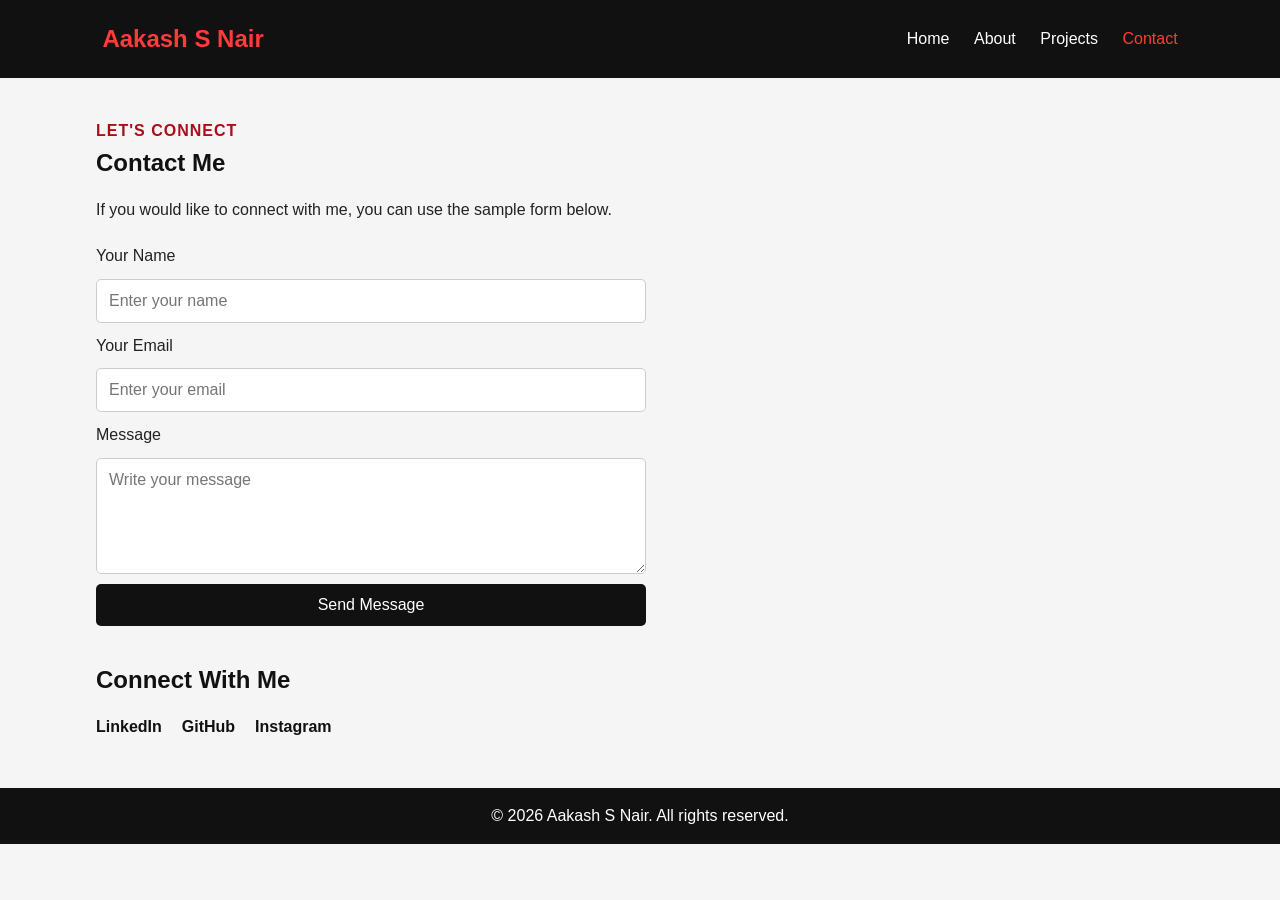
<file: contact.html>
<!DOCTYPE html>
<html lang="en">
<head>
    <meta charset="UTF-8">
    <meta name="viewport" content="width=device-width, initial-scale=1.0">
    <title>Aakash S Nair | Contact</title>
    <link rel="stylesheet" href="style.css">
</head>
<body>
    <header>
        <a class="logo" href="index.html">Aakash S Nair</a>
        <nav aria-label="Main navigation">
            <a href="index.html">Home</a>
            <a href="about.html">About</a>
            <a href="projects.html">Projects</a>
            <a href="contact.html" aria-current="page">Contact</a>
        </nav>
    </header>

    <main class="container">
        <section>
            <p class="eyebrow">Let's connect</p>
            <h1>Contact Me</h1>
            <p>If you would like to connect with me, you can use the sample form below.</p>

            <!-- Demo only: mailto opens the visitor's email application.
                 For a working online form, connect a backend or form service. -->
            <form class="contact-form" action="mailto:yourname@example.com" method="post" enctype="text/plain">
                <label for="name">Your Name</label>
                <input id="name" type="text" name="name" placeholder="Enter your name" required>

                <label for="email">Your Email</label>
                <input id="email" type="email" name="email" placeholder="Enter your email" required>

                <label for="message">Message</label>
                <textarea id="message" name="message" placeholder="Write your message" rows="5" required></textarea>

                <button type="submit">Send Message</button>
            </form>
        </section>

        <section>
            <h2>Connect With Me</h2>
            <div class="social-links">
                <!-- Replace these sample links with your own profile URLs. -->
                <a href="https://www.linkedin.com/" target="_blank" rel="noopener noreferrer">LinkedIn</a>
                <a href="https://github.com/" target="_blank" rel="noopener noreferrer">GitHub</a>
                <a href="https://www.instagram.com/" target="_blank" rel="noopener noreferrer">Instagram</a>
            </div>
        </section>
    </main>

    <footer>
        <p>&copy; 2026 Aakash S Nair. All rights reserved.</p>
    </footer>
</body>
</html>
</file>
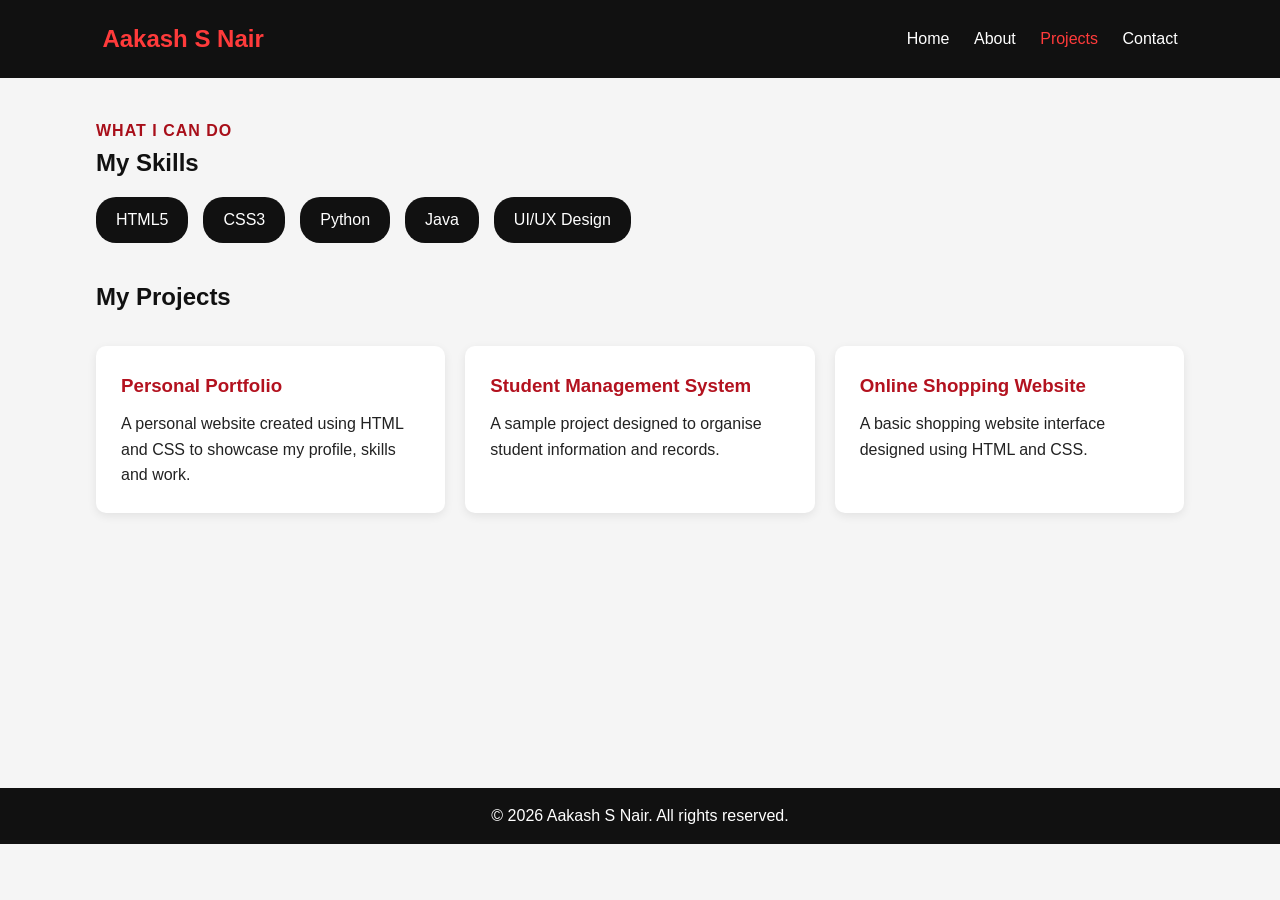
<file: projects.html>
<!DOCTYPE html>
<html lang="en">
<head>
    <meta charset="UTF-8">
    <meta name="viewport" content="width=device-width, initial-scale=1.0">
    <title>Aakash S Nair | Projects</title>
    <link rel="stylesheet" href="style.css">
</head>
<body>
    <header>
        <a class="logo" href="index.html">Aakash S Nair</a>
        <nav aria-label="Main navigation">
            <a href="index.html">Home</a>
            <a href="about.html">About</a>
            <a href="projects.html" aria-current="page">Projects</a>
            <a href="contact.html">Contact</a>
        </nav>
    </header>

    <main class="container">
        <section>
            <p class="eyebrow">What I can do</p>
            <h1>My Skills</h1>
            <div class="skills">
                <span>HTML5</span>
                <span>CSS3</span>
                <span>Python</span>
                <span>Java</span>
                <span>UI/UX Design</span>
            </div>
        </section>

        <section>
            <h2>My Projects</h2>
            <div class="project-container">
                <article class="card">
                    <h3>Personal Portfolio</h3>
                    <p>A personal website created using HTML and CSS to showcase my profile, skills and work.</p>
                </article>
                <article class="card">
                    <h3>Student Management System</h3>
                    <p>A sample project designed to organise student information and records.</p>
                </article>
                <article class="card">
                    <h3>Online Shopping Website</h3>
                    <p>A basic shopping website interface designed using HTML and CSS.</p>
                </article>
            </div>
        </section>
    </main>

    <footer>
        <p>&copy; 2026 Aakash S Nair. All rights reserved.</p>
    </footer>
</body>
</html>
</file>
<file: style.css>
/* ---------- Global styles ---------- */
* {
    margin: 0;
    padding: 0;
    box-sizing: border-box;
}

:root {
    --black: #111111;
    --red: #ff3b3b;
    --light: #f5f5f5;
    --text: #222;
    --white: #fff;
}

body {
    font-family: Arial, sans-serif;
    background-color: var(--light);
    color: var(--text);
    line-height: 1.6;
}

header {
    background-color: var(--black);
    color: var(--white);
    padding: 20px 8%;
    display: flex;
    justify-content: space-between;
    align-items: center;
    flex-wrap: wrap;
    gap: 15px;
}

.logo {
    color: var(--red);
    font-size: 1.5rem;
    font-weight: bold;
    text-decoration: none;
}

nav a {
    color: var(--white);
    text-decoration: none;
    margin-left: 20px;
    font-size: 1rem;
}

nav a:hover,
nav a[aria-current="page"] {
    color: var(--red);
}

main {
    min-height: 70vh;
}

.hero {
    min-height: 75vh;
    display: flex;
    justify-content: space-around;
    align-items: center;
    gap: 40px;
    padding: 50px 8%;
    flex-wrap: wrap;
}

.hero-content {
    max-width: 560px;
}

.eyebrow {
    color: #a80f1a;
    font-weight: bold;
    text-transform: uppercase;
    letter-spacing: 1px;
}

.hero-content h1 {
    font-size: clamp(2rem, 5vw, 2.8rem);
    margin: 12px 0;
}

.hero-content h1 span {
    color: #d90429;
}

.hero-content h2 {
    color: var(--black);
    font-size: 1.25rem;
    margin-bottom: 15px;
}

.btn {
    display: inline-block;
    background-color: var(--black);
    color: var(--white);
    padding: 12px 25px;
    margin-top: 20px;
    text-decoration: none;
    border-radius: 5px;
}

.btn:hover {
    background-color: var(--red);
    color: var(--black);
}

.profile-circle {
    width: 220px;
    height: 220px;
    border-radius: 50%;
    background-color: var(--black);
    color: var(--red);
    display: flex;
    justify-content: center;
    align-items: center;
    font-size: 4rem;
    font-weight: bold;
    border: 8px solid var(--red);
}

.container {
    width: 85%;
    max-width: 1100px;
    margin: 40px auto;
}

.container section {
    margin-bottom: 35px;
}

.container h1,
.container h2 {
    color: var(--black);
    margin-bottom: 15px;
}

.card {
    background-color: var(--white);
    padding: 25px;
    margin: 15px 0;
    border-radius: 10px;
    box-shadow: 0 3px 10px rgba(0, 0, 0, 0.08);
}

.card h3 {
    color: #b3121f;
    margin-bottom: 10px;
}

.interest-list {
    margin-left: 25px;
}

.skills {
    display: flex;
    flex-wrap: wrap;
    gap: 15px;
    margin-bottom: 30px;
}

.skills span {
    background-color: var(--black);
    color: var(--white);
    padding: 10px 20px;
    border-radius: 20px;
}

.project-container {
    display: grid;
    grid-template-columns: repeat(3, minmax(0, 1fr));
    gap: 20px;
}

.contact-form {
    max-width: 550px;
    display: flex;
    flex-direction: column;
    gap: 10px;
    margin-top: 20px;
}

.contact-form input,
.contact-form textarea {
    width: 100%;
    padding: 12px;
    border: 1px solid #ccc;
    border-radius: 5px;
    font-size: 1rem;
    font-family: Arial, sans-serif;
}

.contact-form button {
    background-color: var(--black);
    color: var(--white);
    padding: 12px;
    border: none;
    border-radius: 5px;
    cursor: pointer;
    font-size: 1rem;
}

.contact-form button:hover {
    background-color: var(--red);
    color: var(--black);
}

.social-links {
    display: flex;
    gap: 20px;
    flex-wrap: wrap;
}

.social-links a {
    color: var(--black);
    text-decoration: none;
    font-weight: bold;
}

.social-links a:hover {
    color: #b3121f;
}

footer {
    background-color: var(--black);
    color: var(--white);
    text-align: center;
    padding: 15px;
    margin-top: 30px;
}

/* ---------- Responsive layout for tablets and phones ---------- */
@media screen and (max-width: 768px) {
    header {
        flex-direction: column;
    }

    nav {
        text-align: center;
    }

    nav a {
        display: inline-block;
        margin: 5px 8px;
    }

    .hero {
        flex-direction: column;
        text-align: center;
    }

    .project-container {
        grid-template-columns: 1fr;
    }

    .container {
        width: 90%;
    }
}

/* ---------- Profile photo and introduction ---------- */
.profile-circle {
    position: relative;
    overflow: hidden;
    flex-shrink: 0;
}

.profile-circle img {
    position: absolute;
    inset: 0;
    width: 100%;
    height: 100%;
    object-fit: cover;
}

.profile-circle.small {
    width: 170px;
    height: 170px;
    font-size: 3rem;
    border-width: 6px;
}

.about-intro {
    display: flex;
    align-items: center;
    gap: 40px;
    flex-wrap: wrap;
}

.about-intro > div:not(.profile-circle) {
    flex: 1;
    min-width: 260px;
}

@media screen and (max-width: 768px) {
    .about-intro {
        justify-content: center;
        text-align: center;
    }
}
</file>
